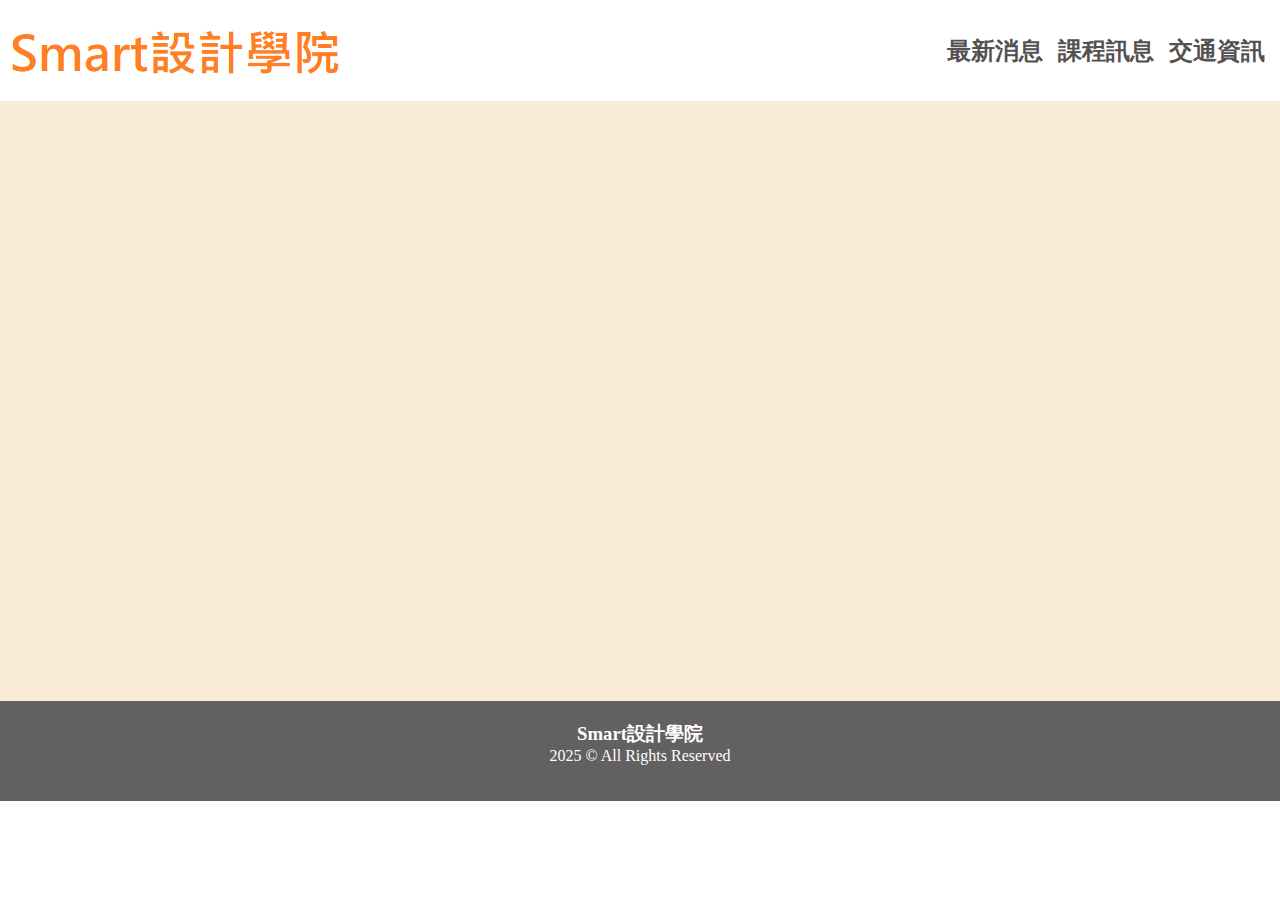
<file: web homework/index.html>
<!DOCTYPE html>
<html lang="zh-Hant">
<head>
    <meta charset="UTF-8">
    <meta name="viewport" content="width=device-width, initial-scale=1.0">
    <title>首頁</title>
    <link rel="stylesheet" href="./style.css">
</head>
<body>
    <div class = "container">
        <div class = "header">
            <img src="./logo.jpg" alt="">
            <ul class ="nav">
                <li><a href="">最新消息</a></li>
                <li><a href="">課程訊息</a></li>
                <li><a href="">交通資訊</a></li>
            </ul>
        </div>

        <div class = "content">
            





        </div>
        <div class = "footer">
            <h3>Smart設計學院</h3>
            <p>2025 © All Rights Reserved</p>


        </div>
           




    
       







    </div>



    
</body>
</html>
</file>
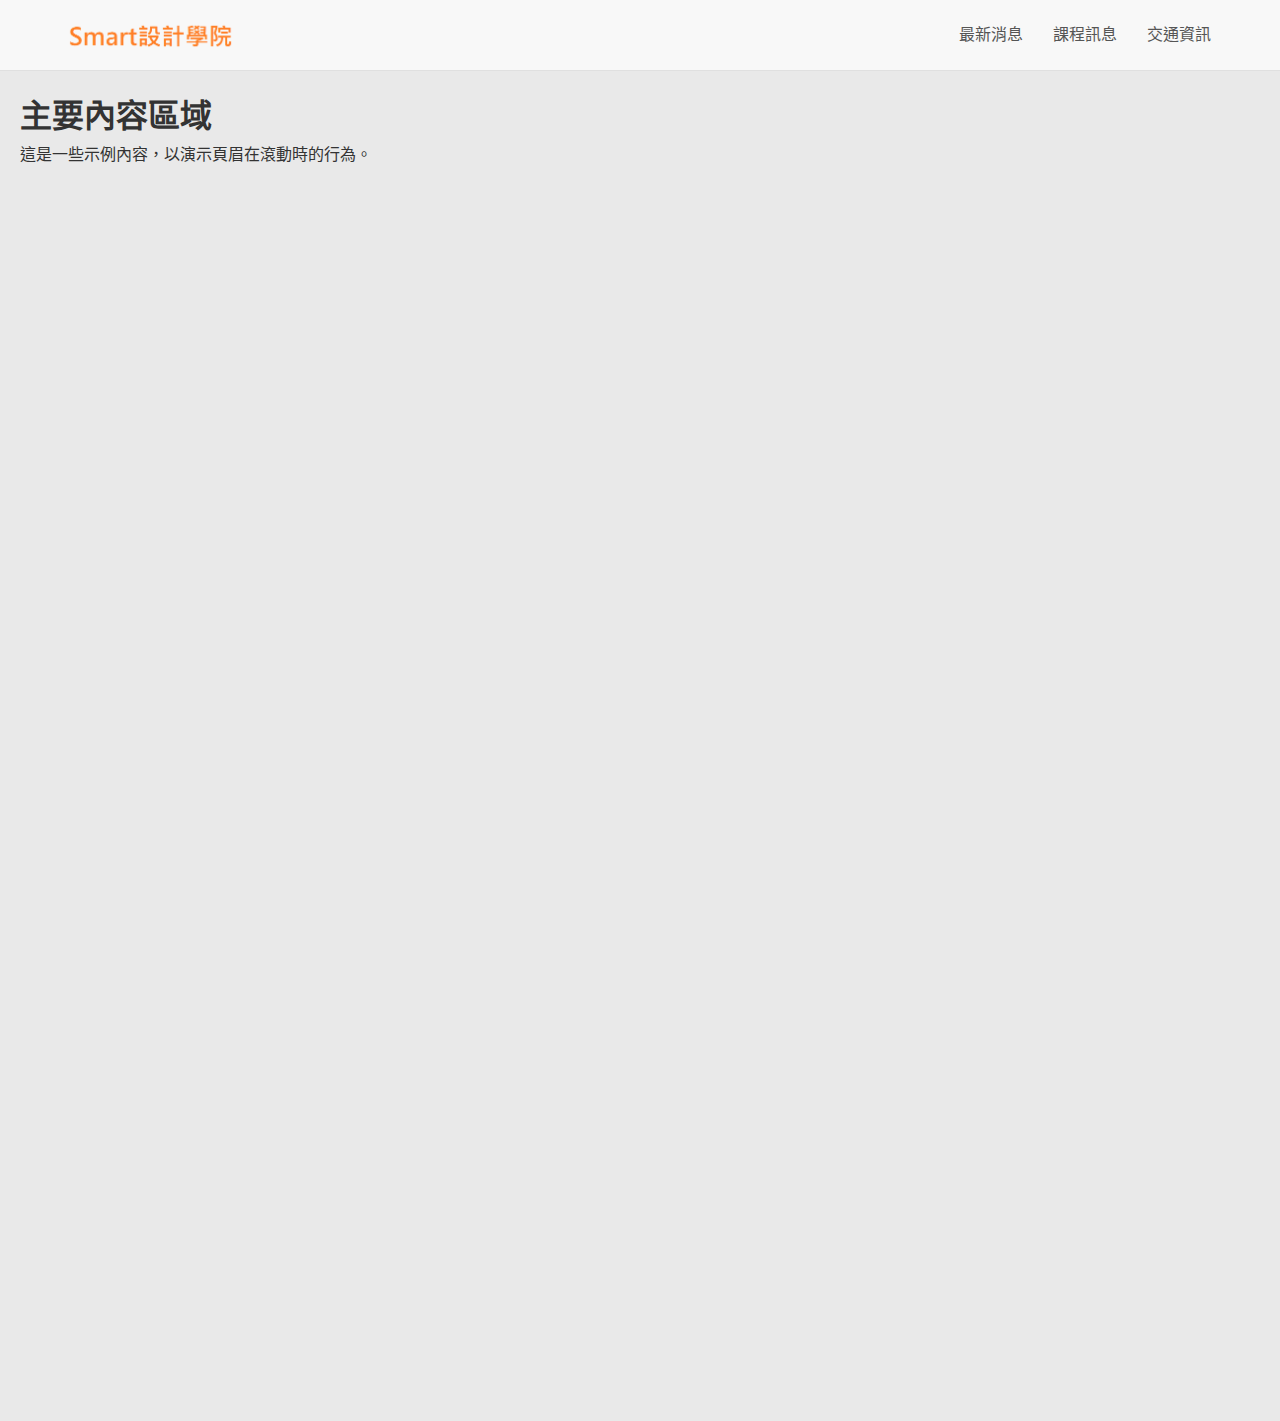
<file: homework/source/header/header.html>
<!DOCTYPE html>
<html lang="zh-TW">

<head>
    <meta charset="UTF-8">
    <meta name="viewport" content="width=device-width, initial-scale=1.0">
    <title>網站標題</title>
    <link rel="stylesheet" href="header.css">
</head>

<body>

    <header class="site-header">
        <div class="container header-content">
            <a href="index.html" class="logo-link">
                <img src="logo.png" alt="台北明明文教 Logo" class="logo-image">
            </a>

            <button class="nav-toggle" aria-label="Toggle navigation" aria-expanded="false">
                <span class="hamburger-icon"></span>
            </button>

            <nav class="main-navigation">
                <ul class="nav-list">
                    <li><a href="#news">最新消息</a></li>
                    <li><a href="#courses">課程訊息</a></li>
                    <li><a href="#traffic">交通資訊</a></li>

                </ul>
            </nav>
        </div>
    </header>

    <!-- Example content to demonstrate scrolling and sticky header (optional) -->
    <main style="min-height: 150vh; padding: 20px; background-color: #e9e9e9;">
        <h1>主要內容區域</h1>
        <p>這是一些示例內容，以演示頁眉在滾動時的行為。</p>
    </main>

    <script src="header.js"></script>
</body>

</html>
</file>
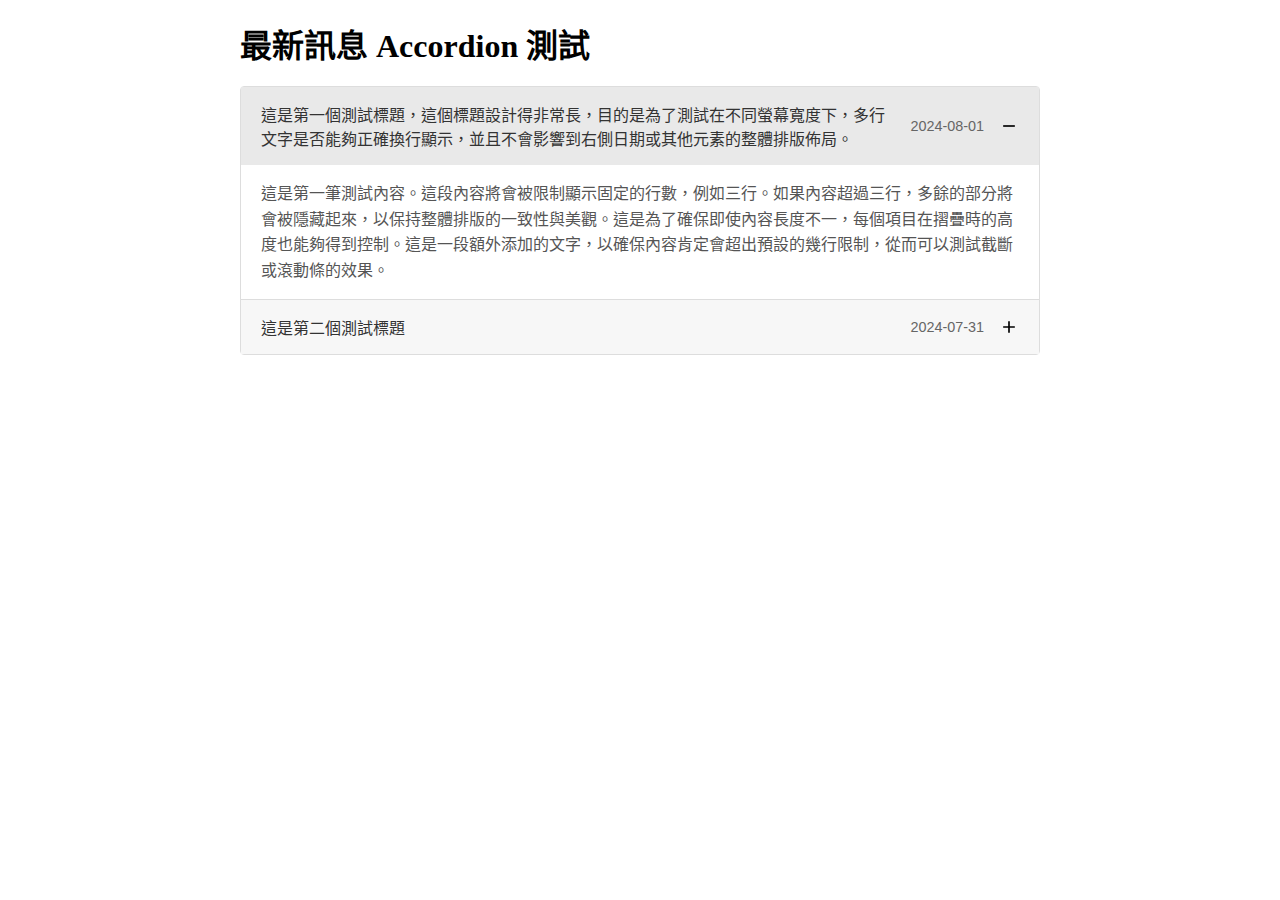
<file: lesson10/source/4. 最新訊息accordion/test_accordion.html>
<!DOCTYPE html>
<html lang="zh-TW">
<head>
    <meta charset="UTF-8">
    <meta name="viewport" content="width=device-width, initial-scale=1.0">
    <title>Accordion Test Page</title>
    <!-- <link rel="stylesheet" href="accordion.css"> -->
    <style>
        h1 {
            max-width: 800px; /* 與 .accordion-container 的 max-width 相同 */
            margin-left: auto;   /* 使 h1 區塊置中 */
            margin-right: auto;  /* 使 h1 區塊置中 */
            margin-top: 20px;    /* 可選：調整上方間距 */
            margin-bottom: 20px; /* 可選：調整下方間距 */
        }
        /* 複製上面 CSS 區塊的內容到這裡或 accordion.css */
        /* 基本樣式 */
        .accordion-container { width: 100%; max-width: 800px; margin: 20px auto; font-family: Arial, sans-serif; }
        .accordion-item { border: 1px solid #ddd; margin-bottom: -1px; }
        .accordion-item:first-child { border-top-left-radius: 4px; border-top-right-radius: 4px; }
        .accordion-item:last-child { border-bottom-left-radius: 4px; border-bottom-right-radius: 4px; margin-bottom: 0; }
        .accordion-header { background-color: #f7f7f7; color: #333; cursor: pointer; padding: 15px 20px; width: 100%; text-align: left; border: none; outline: none; transition: background-color 0.3s ease; display: flex; justify-content: space-between; align-items: center; font-size: 1em; position: relative; }
        .accordion-header:hover, .accordion-item.is-open .accordion-header { background-color: #e9e9e9; }
        .accordion-title { flex-grow: 1; margin-right: 15px; word-wrap: break-word; overflow-wrap: break-word; white-space: normal; }
        .accordion-date { font-size: 0.9em; color: #666; white-space: nowrap; margin-left: auto; padding-left: 10px; }
        .accordion-icon { width: 20px; height: 20px; margin-left: 15px; transition: transform 0.3s ease; background-image: url('data:image/svg+xml;charset=UTF-8,<svg xmlns="http://www.w3.org/2000/svg" viewBox="0 0 24 24" fill="currentColor"><path d="M19 13h-6v6h-2v-6H5v-2h6V5h2v6h6v2z"/></svg>'); background-repeat: no-repeat; background-position: center; background-size: contain; flex-shrink: 0; }
        .accordion-item.is-open .accordion-header .accordion-icon { background-image: url('data:image/svg+xml;charset=UTF-8,<svg xmlns="http://www.w3.org/2000/svg" viewBox="0 0 24 24" fill="currentColor"><path d="M19 13H5v-2h14v2z"/></svg>'); }
        .accordion-content { padding: 0 20px; background-color: white; max-height: 0; overflow: hidden; transition: max-height 0.3s ease-out, padding 0.3s ease-out; }
        .accordion-content p { margin: 0; padding: 15px 0; line-height: 1.6; color: #555; }
        .accordion-item.is-open .accordion-content { max-height: 150px; padding-top:1px; padding-bottom:1px; padding-left:20px; padding-right:20px; overflow-y: auto; }
        @media (max-width: 599px) {
            .accordion-header { padding: 12px 15px; padding-right: 45px; flex-wrap: wrap; }
            .accordion-title { width: 100%; margin-right: 0; margin-bottom: 8px; font-size: 0.95em; }
            .accordion-date { font-size: 0.8em; padding-left: 0; margin-left: 0; width: 100%; }
            .accordion-icon { position: absolute; top: 50%; right: 15px; transform: translateY(-50%); margin-left: 0; }
            .accordion-content { padding-left: 15px; padding-right: 15px; }
            .accordion-item.is-open .accordion-content { max-height: 120px; }
            .accordion-content p { font-size: 0.9em; padding: 12px 0; }
        }
        @media (min-width: 600px) and (max-width: 899px) {
            .accordion-header { padding: 15px 18px; }
            .accordion-title { font-size: 1em; }
            .accordion-date { font-size: 0.85em; }
            .accordion-item.is-open .accordion-content { max-height: 140px; }
        }
    </style>
</head>
<body>
    <h1>最新訊息 Accordion 測試</h1>
    <div class="accordion-container">
      <div class="accordion-item is-open">
        <button class="accordion-header" aria-expanded="true" aria-controls="accordion-content-static-1" id="accordion-header-static-1">
          <span class="accordion-title">這是第一個測試標題，這個標題設計得非常長，目的是為了測試在不同螢幕寬度下，多行文字是否能夠正確換行顯示，並且不會影響到右側日期或其他元素的整體排版佈局。</span>
          <span class="accordion-date">2024-08-01</span>
          <span class="accordion-icon" aria-hidden="true"></span>
        </button>
        <div class="accordion-content" id="accordion-content-static-1" role="region" aria-labelledby="accordion-header-static-1">
          <p>這是第一筆測試內容。這段內容將會被限制顯示固定的行數，例如三行。如果內容超過三行，多餘的部分將會被隱藏起來，以保持整體排版的一致性與美觀。這是為了確保即使內容長度不一，每個項目在摺疊時的高度也能夠得到控制。這是一段額外添加的文字，以確保內容肯定會超出預設的幾行限制，從而可以測試截斷或滾動條的效果。</p>
        </div>
      </div>
      <div class="accordion-item">
        <button class="accordion-header" aria-expanded="false" aria-controls="accordion-content-static-2" id="accordion-header-static-2">
          <span class="accordion-title">這是第二個測試標題</span>
          <span class="accordion-date">2024-07-31</span>
          <span class="accordion-icon" aria-hidden="true"></span>
        </button>
        <div class="accordion-content" id="accordion-content-static-2" role="region" aria-labelledby="accordion-header-static-2">
          <p>這是第二筆測試內容。它比較簡短。</p>
        </div>
      </div>
    </div>
    <script>
        // 複製上面 JavaScript 區塊的內容到這裡或 accordion.js
        document.addEventListener('DOMContentLoaded', function () {
          const accordionItems = document.querySelectorAll('.accordion-item');
          accordionItems.forEach(item => {
            const header = item.querySelector('.accordion-header');
            if (!header) { return; }
            header.addEventListener('click', () => {
              const isOpen = item.classList.contains('is-open');
              item.classList.toggle('is-open');
              header.setAttribute('aria-expanded', String(!isOpen));
            });
            if (item.classList.contains('is-open')) {
              header.setAttribute('aria-expanded', 'true');
            } else {
              header.setAttribute('aria-expanded', 'false');
            }
          });
        });
    </script>
</body>
</html>
</file>
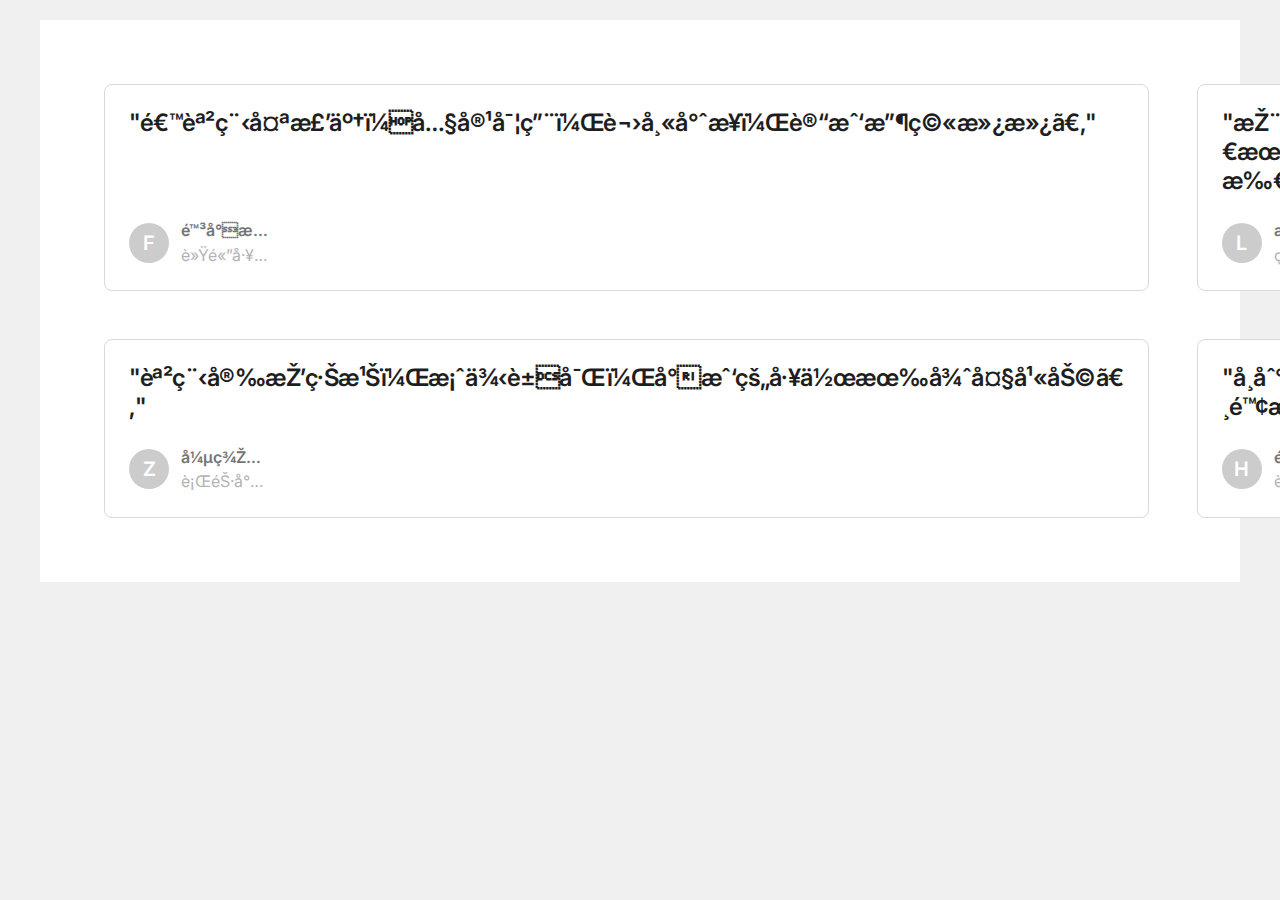
<file: lesson10/source/6. 課程規劃/card.html>
<!DOCTYPE html>
<html lang="zh-TW">
<head>
    <meta charset="UTF-T">
    <meta name="viewport" content="width=device-width, initial-scale=1.0">
    <title>見證推薦卡片網格</title>
    <link rel="stylesheet" href="card.css">
    <link href="https://fonts.googleapis.com/css2?family=Inter:wght@400;600&display=swap" rel="stylesheet">
</head>
<body>

<section class="testimonial-grid">
  <div class="card-grid">
    <div class="testimonial-card">
      <div class="quote-text">"這課程太棒了！內容實用，講師專業，讓我收穫滿滿。"</div>
      <div class="author-block">
        <div class="avatar">
          <span>F</span>
          <!-- <img src="Card_Grid_Icon.png" alt="陳小明 頭像"> -->
        </div>
        <div class="author-info">
          <div class="author-title">陳小明</div>
          <div class="author-description">軟體工程師</div>
        </div>
      </div>
    </div>

    <div class="testimonial-card">
      <div class="quote-text">"推薦給所有想提升技能的朋友，絕對物超所值！"</div>
      <div class="author-block">
        <div class="avatar">
          <span>L</span>
        </div>
        <div class="author-info">
          <div class="author-title">林小姐</div>
          <div class="author-description">產品經理</div>
        </div>
      </div>
    </div>

    <div class="testimonial-card">
      <div class="quote-text">"講師的教學方式淺顯易懂，即使是初學者也能快速上手。"</div>
      <div class="author-block">
        <div class="avatar">
          <span>W</span>
        </div>
        <div class="author-info">
          <div class="author-title">王大衛</div>
          <div class="author-description">大學生</div>
        </div>
      </div>
    </div>

    <div class="testimonial-card">
      <div class="quote-text">"課程安排緊湊，案例豐富，對我的工作有很大幫助。"</div>
      <div class="author-block">
        <div class="avatar">
          <span>Z</span>
        </div>
        <div class="author-info">
          <div class="author-title">張美麗</div>
          <div class="author-description">行銷專員</div>
        </div>
      </div>
    </div>

    <div class="testimonial-card">
      <div class="quote-text">"學到了很多實用的技巧，感謝學院提供這麼好的課程。"</div>
      <div class="author-block">
        <div class="avatar">
          <span>H</span>
        </div>
        <div class="author-info">
          <div class="author-title">黃先生</div>
          <div class="author-description">自由工作者</div>
        </div>
      </div>
    </div>

    <div class="testimonial-card">
      <div class="quote-text">"這是我上過最好的線上課程之一，強烈推薦！"</div>
      <div class="author-block">
        <div class="avatar">
          <!-- Example with image -->
          <!-- <img src="Card_Grid_Icon.png" alt="吳小華 頭像"> -->
           <span>C</span>
        </div>
        <div class="author-info">
          <div class="author-title">吳小華</div>
          <div class="author-description">設計師</div>
        </div>
      </div>
    </div>

  </div>
</section>

</body>
</html>
</file>
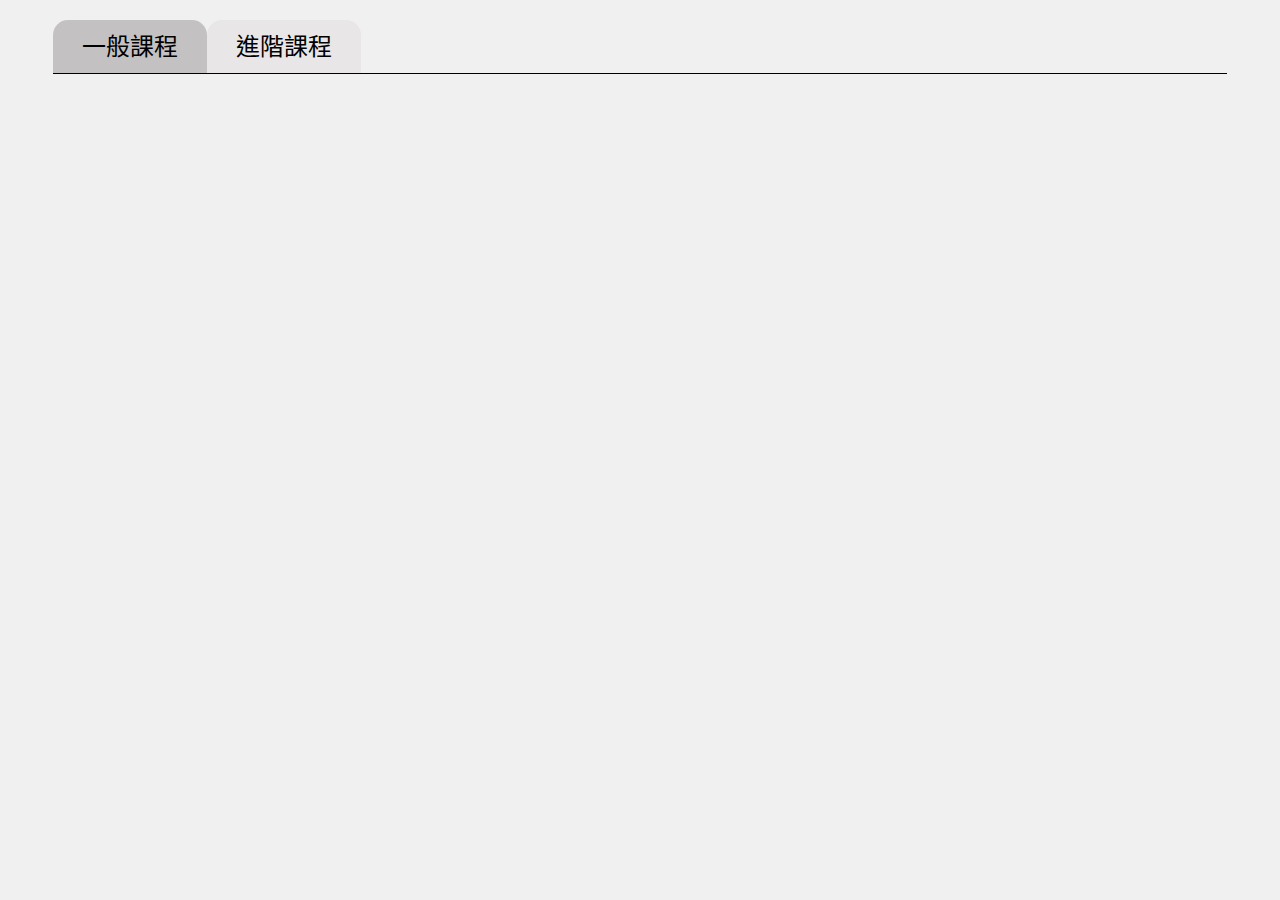
<file: lesson10/source/6. 課程規劃/tag.html>
<!DOCTYPE html>
<html lang="zh-TW">
<head>
    <meta charset="UTF-8">
    <meta name="viewport" content="width=device-width, initial-scale=1.0">
    <title>課程標籤元件</title>
    <link rel="stylesheet" href="style.css">
</head>
<body>
    <div class="course-tabs">
        <div class="tab-container">
            <button class="tab-item active" data-tab="general">一般課程</button>
            <button class="tab-item" data-tab="advanced">進階課程</button>
        </div>
        <div class="tab-line"></div>
    </div>
    <script src="script.js"></script>
</body>
</html>
</file>
<file: web homework/style.css>
*{
    padding:  0;
    margin: 0;
}

.body{
    background-color: azure;
}

.Container{
    width: 1280px;
    height: 800px;
    background-color: aquamarine;
}

.header{
    display: flex;
    justify-content: space-between;
    align-items: center;
}

.nav{
    display: flex;

}
.nav li{
    margin-right: 15px;
    font-family: '微軟正黑體';
    font-size: 24px;
    font-weight: bold;
    list-style: none;
    
    

}
.nav li a{
    text-decoration: none;
    color: rgb(83, 81, 81)

}
.header li a:hover{}

.content{
    height:600px;
    background-color: antiquewhite;
    
}

.footer{
    height: 100px;
    background-color: rgb(98, 96, 96);
    text-align: center;
    color: #fff;
    padding:20px;
    box-sizing: border-box;
}
.footer h3{}
.footer p{}
</file>
<file: lesson10/source/6. 課程規劃/card.css>
body {
    font-family: 'Inter', sans-serif;
    margin: 0;
    background-color: #f0f0f0; /* Example page background */
    padding: 20px; /* Example page padding */
    box-sizing: border-box;
}

.testimonial-grid {
    width: 1200px;
    max-width: 100%; /* Ensure it doesn't overflow smaller viewports */
    margin: 0 auto;
    padding: 64px;
    background-color: #FFFFFF; /* Overall component background */
    box-sizing: border-box;
}

.card-grid {
    display: grid;
    grid-template-columns: repeat(3, 1fr);
    gap: 48px;
}

.testimonial-card {
    background-color: #FFFFFF;
    border: 1px solid #D9D9D9;
    border-radius: 8px;
    padding: 24px;
    display: flex;
    flex-direction: column;
    justify-content: space-between; /* Helps if card content heights vary */
    box-sizing: border-box;
}

.quote-text {
    font-family: 'Inter', sans-serif;
    font-weight: 600;
    font-size: 24px;
    line-height: 1.2em;
    letter-spacing: -0.02em;
    color: #1E1E1E;
    margin: 0 0 24px 0;
}

.author-block {
    display: flex;
    align-items: center;
    gap: 12px;
    width: 139px; /* As per spec: "總寬度: 139px" */
}

.avatar {
    width: 40px;
    height: 40px;
    border-radius: 50%;
    background-color: #CCCCCC;
    display: flex;
    align-items: center;
    justify-content: center;
    overflow: hidden;
    flex-shrink: 0; /* Prevent avatar from shrinking if author-block width is constrained */
}

.avatar span {
    font-size: calc(40px * 0.5); /* Adjust letter size within avatar */
    font-weight: 600;
    color: #FFFFFF;
}

.avatar img {
    width: 100%;
    height: 100%;
    object-fit: cover;
}

.author-info {
    display: flex;
    flex-direction: column;
    gap: 2px; /* Spacing between title and description */
    /* The text will wrap if it exceeds the available space within the 139px author-block */
    min-width: 0; /* Allow text to shrink and wrap properly in flex item */
}

.author-title {
    font-family: 'Inter', sans-serif;
    font-weight: 600;
    font-size: 16px;
    line-height: 1.4em;
    color: #757575;
    margin: 0;
    white-space: nowrap; /* Prevent wrapping if desired, or remove for wrapping */
    overflow: hidden;    /* Example: if text should be truncated */
    text-overflow: ellipsis; /* Example: if text should be truncated */
}

.author-description {
    font-family: 'Inter', sans-serif;
    font-weight: 400;
    font-size: 16px;
    line-height: 1.4em;
    color: #B3B3B3;
    margin: 0;
    white-space: nowrap;
    overflow: hidden;
    text-overflow: ellipsis;
}

/* Responsive Design: Mobile (≤767px) */
@media (max-width: 767px) {
    .testimonial-grid {
        padding: 24px;
    }

    .card-grid {
        grid-template-columns: 1fr; /* 1 column layout */
        gap: 24px;
    }

    .quote-text {
        font-size: 20px;
    }

    .author-title {
        font-size: 14px;
    }

    .author-description {
        font-size: 14px;
    }
}
</file>
<file: lesson10/source/6. 課程規劃/style.css>
/* CSS 變數定義 */
:root {
    --font-family: 'Inter', sans-serif; /* 假設 Inter 字體已載入 */
    --font-weight-medium: 500;
    --font-size-desktop: 24px;
    --font-size-mobile: 18px;
    --line-height-base: 1.21;

    --padding-desktop-vertical: 12px;
    --padding-desktop-horizontal: 29px;
    --padding-mobile-vertical: 8px;
    --padding-mobile-horizontal: 20px;

    --color-bg-selected: #C3C1C1;
    --color-bg-selected-hover: #B5B3B3;
    --color-bg-unselected: #E8E6E6;
    --color-bg-unselected-hover: #D0CECE;
    --color-text: #000000;
    --color-line: #000000;

    --border-radius-top: 15px;
    --container-width-desktop: 1174px;
    --container-height: 53px;
}

body {
    font-family: var(--font-family);
    margin: 0;
    padding: 20px; /* 方便預覽 */
    background-color: #f0f0f0; /* 方便預覽 */
}

.course-tabs {
    max-width: var(--container-width-desktop);
    width: 100%; /* 可調整為 100% 適應容器 */
    margin: 0 auto; /* 置中 */
}

.tab-container {
    display: flex;
    height: var(--container-height);
}

.tab-item {
    font-family: var(--font-family);
    font-weight: var(--font-weight-medium);
    font-size: var(--font-size-desktop);
    line-height: var(--line-height-base);
    padding: var(--padding-desktop-vertical) var(--padding-desktop-horizontal);
    border: none;
    cursor: pointer;
    outline: none;
    border-top-left-radius: var(--border-radius-top);
    border-top-right-radius: var(--border-radius-top);
    border-bottom-left-radius: 0;
    border-bottom-right-radius: 0;
    color: var(--color-text);
    transition: background-color 0.2s ease-in-out, transform 0.1s ease; /* 加入轉場效果 */
}

.tab-item.active {
    background-color: var(--color-bg-selected);
}

.tab-item:not(.active) {
    background-color: var(--color-bg-unselected);
}

/* Hover 效果 */
.tab-item.active:hover {
    background-color: var(--color-bg-selected-hover);
}

.tab-item:not(.active):hover {
    background-color: var(--color-bg-unselected-hover);
}

/* 點擊反饋 (可選) */
.tab-item:active {
    transform: scale(0.98); /* 輕微縮放 */
}

.tab-line {
    width: 100%;
    height: 1px;
    background-color: var(--color-line);
}

/* RWD 響應式設計 */

/* 手機版 (<768px) */
@media (max-width: 767.98px) {
    .course-tabs {
        /* 容器寬度已是 100% */
    }

    .tab-item {
        font-size: var(--font-size-mobile);
        padding: var(--padding-mobile-vertical) var(--padding-mobile-horizontal);
    }

    /* 標籤可能需要垂直排列或允許水平捲動 - 此處示範水平捲動 */
    .tab-container {
        overflow-x: auto; /* 允許水平捲動 */
        -webkit-overflow-scrolling: touch; /* iOS 慣性捲動 */
    }
}
</file>
<file: homework/source/header/header.css>
/* Basic Reset & Global Styles */
* {
    margin: 0;
    padding: 0;
    box-sizing: border-box;
}

body {
    font-family: 'Helvetica Neue', Arial, '蘋方-繁', 'PingFang TC', 'Microsoft JhengHei', '微軟正黑體', sans-serif;
    line-height: 1.6;
    background-color: #f9f9f9;
    /* Light grey background similar to image */
    color: #333;
}

.container {
    width: 90%;
    max-width: 1200px;
    margin: 0 auto;
}

/* Header Styles */
.site-header {
    background-color: #f8f8f8;
    /* Very light, almost white background */
    padding: 10px 0;
    border-bottom: 1px solid #e0e0e0;
    position: sticky;
    /* Optional: make header sticky */
    top: 0;
    z-index: 1000;
}

.header-content {
    display: flex;
    justify-content: space-between;
    align-items: center;
}

.logo-link .logo-image {
    height: 50px;
    /* Adjust as needed */
    display: block;
    /* Removes extra space below inline image */
}

/* Navigation Styles */
.main-navigation .nav-list {
    list-style: none;
    display: flex;
}

.main-navigation .nav-list li {
    margin-left: 20px;
    /* Spacing between nav items */
}

.main-navigation .nav-list li:first-child {
    margin-left: 0;
}

.main-navigation .nav-list a {
    text-decoration: none;
    color: #555;
    /* Dark grey for nav links */
    padding: 10px 5px;
    font-size: 16px;
    /* Adjust as needed */
    transition: color 0.3s ease;
}

.main-navigation .nav-list a:hover,
.main-navigation .nav-list a:focus {
    color: #f08200;
    /* Orange color for hover, similar to logo */
}

/* Mobile Navigation Toggle (Hamburger) */
.nav-toggle {
    display: none;
    /* Hidden by default, shown on mobile */
    background: none;
    border: none;
    cursor: pointer;
    padding: 10px;
}

.hamburger-icon {
    display: block;
    width: 25px;
    height: 3px;
    background-color: #333;
    position: relative;
    transition: background-color 0.3s ease;
}

.hamburger-icon::before,
.hamburger-icon::after {
    content: '';
    display: block;
    width: 25px;
    height: 3px;
    background-color: #333;
    position: absolute;
    left: 0;
    transition: transform 0.3s ease, top 0.3s ease;
}

.hamburger-icon::before {
    top: -8px;
}

.hamburger-icon::after {
    top: 8px;
}

/* Styles for when mobile menu is active */
.nav-toggle.active .hamburger-icon {
    background-color: transparent;
    /* Middle bar disappears */
}

.nav-toggle.active .hamburger-icon::before {
    transform: rotate(45deg);
    top: 0;
}

.nav-toggle.active .hamburger-icon::after {
    transform: rotate(-45deg);
    top: 0;
}


/* Responsive Design (Mobile First Approach - modify for desktop styles above this breakpoint) */
@media (max-width: 768px) {
    .header-content {
        flex-wrap: wrap;
        /* Allow items to wrap if needed, though toggle should prevent this */
    }

    .nav-toggle {
        display: block;
        /* Show hamburger */
        order: 1;
        /* Ensure toggle is after logo if needed, but space-between handles it*/
    }

    .main-navigation {
        width: 100%;
        max-height: 0;
        /* Hidden by default */
        overflow: hidden;
        transition: max-height 0.5s ease-out;
        background-color: #fdfdfd;
        /* Slightly different bg for dropdown */
        border-top: 1px solid #eee;
        margin-top: 10px;
        /* Space between logo/toggle and menu */
    }

    .main-navigation.active {
        max-height: 500px;
        /* Or enough height to show all items */
    }

    .main-navigation .nav-list {
        flex-direction: column;
        align-items: center;
        /* Center items in dropdown */
    }

    .main-navigation .nav-list li {
        margin-left: 0;
        width: 100%;
    }

    .main-navigation .nav-list a {
        display: block;
        padding: 15px 20px;
        text-align: center;
        border-bottom: 1px solid #eee;
        width: 100%;
    }

    .main-navigation .nav-list li:last-child a {
        border-bottom: none;
    }
}
</file>
